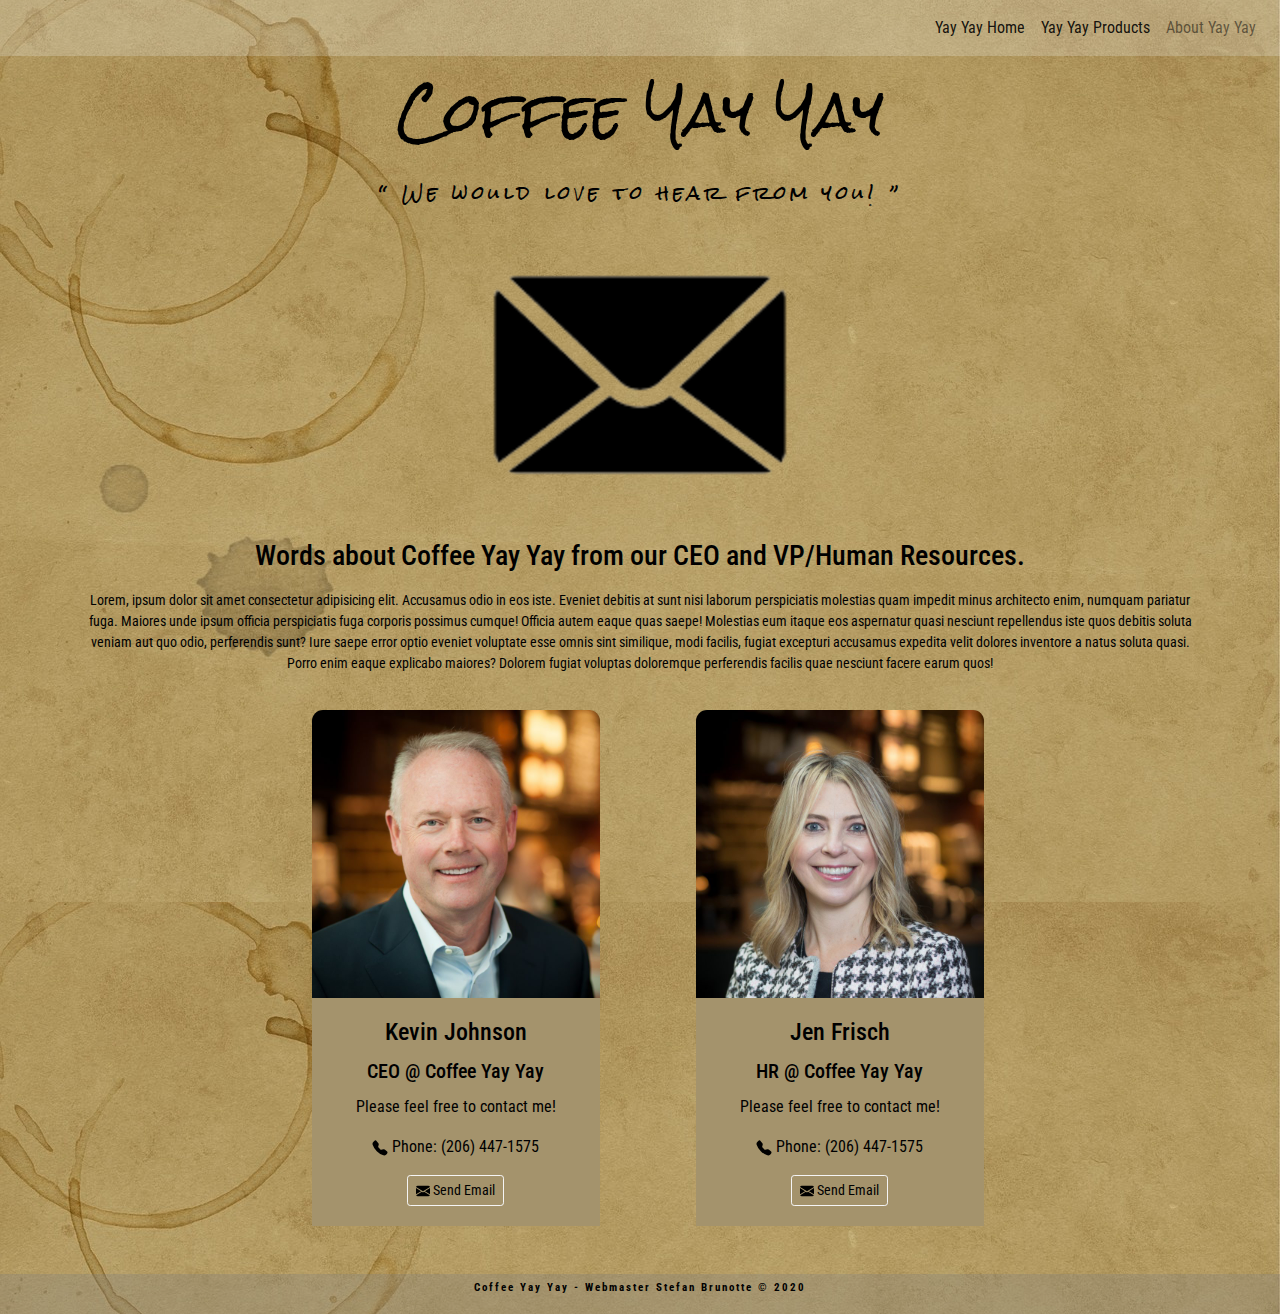
<file: aboutUs.html>
<!DOCTYPE html>
<html lang="en">

<head>
    <meta charset="UTF-8">
    <meta name="viewport" content="width=device-width, initial-scale=1, shrink-to-fit=no">
    <!-- Bootstrap CSS -->
    <link rel="stylesheet" href="https://stackpath.bootstrapcdn.com/bootstrap/4.5.2/css/bootstrap.min.css"
        integrity="sha384-JcKb8q3iqJ61gNV9KGb8thSsNjpSL0n8PARn9HuZOnIxN0hoP+VmmDGMN5t9UJ0Z" crossorigin="anonymous">
    <link href="https://fonts.googleapis.com/css2?family=Rock+Salt&display=swap" rel="stylesheet">
    <!-- Fonts Roboto -->
    <link href="https://fonts.googleapis.com/css2?family=Roboto+Condensed:wght@400;700&display=swap" rel="stylesheet">
    <!-- My CSS -->
    <link rel="stylesheet" href="style/style.css">
    <link rel="icon" href="media/favicon/coffeeCupCropped.png" sizes="16x16" type="image/png">
    <title>About</title>
</head>

<body>
    <nav class="navbar navbar-expand-lg navbar-light bg-light">
        <a class="navbar-brand headerfont" href="index.html">Coffee Yay Yay</a>
        <button class="navbar-toggler" type="button" data-toggle="collapse" data-target="#navbarSupportedContent"
            aria-controls="navbarSupportedContent" aria-expanded="false" aria-label="Toggle navigation">
            <span class="navbar-toggler-icon"></span>
        </button>

        <div class="collapse navbar-collapse" id="navbarSupportedContent">
            <ul class="navbar-nav ml-auto">
                <li class="nav-item active">
                    <a class="nav-link" href="index.html">Yay Yay Home</a>
                </li>
                <li class="nav-item active">
                    <a class="nav-link" href="products.html">Yay Yay Products</a>
                </li>
                <li class="nav-item">
                    <a class="nav-link" href="aboutUs.html">About Yay Yay <span class="sr-only">(current)</span></a>
                </li>
            </ul>
        </div>
    </nav>
    <header class="container">
        <h1 class="center">Coffee Yay Yay</h1>
        <p class=" welcomeText quotes center"> We would love to hear from you! </p>
        <div class="center">
            <a href="mailto:mrbrunotte@gmail.com" class="contact_anchor contact_email_img" target="blank"
                aria-label="Email: mrbrunotte@gmail.com"></a>
        </div>
        <div class="headerText">
            <h3 class="center">Words about Coffee Yay Yay from our CEO and VP/Human Resources.</h3>
            <div class="headerText center">
                <p>Lorem, ipsum dolor sit amet consectetur adipisicing elit. Accusamus odio in eos iste. Eveniet debitis
                    at sunt nisi laborum perspiciatis molestias quam impedit minus architecto enim, numquam pariatur
                    fuga. Maiores unde ipsum officia perspiciatis fuga corporis possimus cumque! Officia autem eaque
                    quas saepe! Molestias eum itaque eos aspernatur quasi nesciunt repellendus iste quos debitis soluta
                    veniam aut quo odio, perferendis sunt? Iure saepe error optio eveniet voluptate esse omnis sint
                    similique, modi facilis, fugiat excepturi accusamus expedita velit dolores inventore a natus soluta
                    quasi. Porro enim eaque explicabo maiores? Dolorem fugiat voluptas doloremque perferendis facilis
                    quae nesciunt facere earum quos!</p>
            </div>
        </div>
    </header>
    <main class="container center">
        <div class="row ml-auto">
            <div class="col-md6 ml-auto mr-5 mb-5">
                <div class="card myCard" style="width: 18rem;">
                    <img src="media/img/ceoStarbucks.jpg" class="card-img-top myCardImgTop " alt="Image of CEO">
                    <div class="card-body myCardBody">
                        <h4 class="card-title">Kevin Johnson</h4>
                        <h5 class="card-title">CEO &#64; Coffee Yay Yay</h5>
                        <p class="card-text">Please feel free to contact me!</p>
                        <ul class="ulContact">
                            <li class="liContact"><svg width="1em" height="1em" viewBox="0 0 16 16"
                                    class="bi bi-telephone-fill" fill="currentColor" xmlns="http://www.w3.org/2000/svg">
                                    <path fill-rule="evenodd"
                                        d="M2.267.98a1.636 1.636 0 0 1 2.448.152l1.681 2.162c.309.396.418.913.296 1.4l-.513 2.053a.636.636 0 0 0 .167.604L8.65 9.654a.636.636 0 0 0 .604.167l2.052-.513a1.636 1.636 0 0 1 1.401.296l2.162 1.681c.777.604.849 1.753.153 2.448l-.97.97c-.693.693-1.73.998-2.697.658a17.47 17.47 0 0 1-6.571-4.144A17.47 17.47 0 0 1 .639 4.646c-.34-.967-.035-2.004.658-2.698l.97-.969z" />
                                </svg> Phone: (206) 447-1575</li>

                            <li class="liContact"><a href="mailto:mrbrunotte@gmail.com" class="contact_anchor"
                                    target="blank" aria-label="Email: mrbrunotte@gmail.com"></a></li>
                        </ul>
                        <a href="mailto:mrbrunotte@gmail.com" class="contact_anchor btn btn-sm btn-outline-light"
                            target="blank" aria-label="Email: mrbrunotte@gmail.com"><svg width="1em" height="1em"
                                viewBox="0 0 16 16" class="bi bi-envelope-fill" fill="currentColor"
                                xmlns="http://www.w3.org/2000/svg">
                                <path fill-rule="evenodd"
                                    d="M.05 3.555A2 2 0 0 1 2 2h12a2 2 0 0 1 1.95 1.555L8 8.414.05 3.555zM0 4.697v7.104l5.803-3.558L0 4.697zM6.761 8.83l-6.57 4.027A2 2 0 0 0 2 14h12a2 2 0 0 0 1.808-1.144l-6.57-4.027L8 9.586l-1.239-.757zm3.436-.586L16 11.801V4.697l-5.803 3.546z" />
                            </svg> Send Email</a>
                    </div>
                </div>
            </div>
            <div class="col-md6 mr-auto ml-5 mb-5">
                <div class="card myCard" style="width: 18rem;">
                    <img src="media/img/hrStarbucks.jpg" class="card-img-top myCardImgTop " alt="Image of CEO">
                    <div class="card-body myCardBody">
                        <h4 class="card-title">Jen Frisch</h4>
                        <h5 class="card-title">HR &#64; Coffee Yay Yay</h5>
                        <p class="card-text">Please feel free to contact me!</p>
                        <ul class="ulContact">
                            <li class="liContact"><svg width="1em" height="1em" viewBox="0 0 16 16"
                                    class="bi bi-telephone-fill" fill="currentColor" xmlns="http://www.w3.org/2000/svg">
                                    <path fill-rule="evenodd"
                                        d="M2.267.98a1.636 1.636 0 0 1 2.448.152l1.681 2.162c.309.396.418.913.296 1.4l-.513 2.053a.636.636 0 0 0 .167.604L8.65 9.654a.636.636 0 0 0 .604.167l2.052-.513a1.636 1.636 0 0 1 1.401.296l2.162 1.681c.777.604.849 1.753.153 2.448l-.97.97c-.693.693-1.73.998-2.697.658a17.47 17.47 0 0 1-6.571-4.144A17.47 17.47 0 0 1 .639 4.646c-.34-.967-.035-2.004.658-2.698l.97-.969z" />
                                </svg> Phone: (206) 447-1575</li>

                            <li class="liContact"><a href="mailto:mrbrunotte@gmail.com" class="contact_anchor"
                                    target="blank" aria-label="Email: mrbrunotte@gmail.com"></a></li>
                        </ul>
                        <a href="mailto:mrbrunotte@gmail.com" class="contact_anchor btn btn-sm btn-outline-light"
                            target="blank" aria-label="Email: mrbrunotte@gmail.com"><svg width="1em" height="1em"
                                viewBox="0 0 16 16" class="bi bi-envelope-fill" fill="currentColor"
                                xmlns="http://www.w3.org/2000/svg">
                                <path fill-rule="evenodd"
                                    d="M.05 3.555A2 2 0 0 1 2 2h12a2 2 0 0 1 1.95 1.555L8 8.414.05 3.555zM0 4.697v7.104l5.803-3.558L0 4.697zM6.761 8.83l-6.57 4.027A2 2 0 0 0 2 14h12a2 2 0 0 0 1.808-1.144l-6.57-4.027L8 9.586l-1.239-.757zm3.436-.586L16 11.801V4.697l-5.803 3.546z" />
                            </svg> Send Email</a>
                    </div>
                </div>
            </div>
        </div>
    </main>
    <footer class="centerItemVertical footerBg">
        <p class="align.middle">Coffee Yay Yay - Webmaster Stefan Brunotte &#169; 2020</p>
    </footer>
    <!-- Optional JavaScript -->
    <!-- jQuery first, then Popper.js, then Bootstrap JS -->
    <script src="https://code.jquery.com/jquery-3.5.1.slim.min.js"
        integrity="sha384-DfXdz2htPH0lsSSs5nCTpuj/zy4C+OGpamoFVy38MVBnE+IbbVYUew+OrCXaRkfj"
        crossorigin="anonymous"></script>
    <script src="https://cdn.jsdelivr.net/npm/popper.js@1.16.1/dist/umd/popper.min.js"
        integrity="sha384-9/reFTGAW83EW2RDu2S0VKaIzap3H66lZH81PoYlFhbGU+6BZp6G7niu735Sk7lN"
        crossorigin="anonymous"></script>
    <script src="https://stackpath.bootstrapcdn.com/bootstrap/4.5.2/js/bootstrap.min.js"
        integrity="sha384-B4gt1jrGC7Jh4AgTPSdUtOBvfO8shuf57BaghqFfPlYxofvL8/KUEfYiJOMMV+rV"
        crossorigin="anonymous"></script>
</body>

</html>
</file>
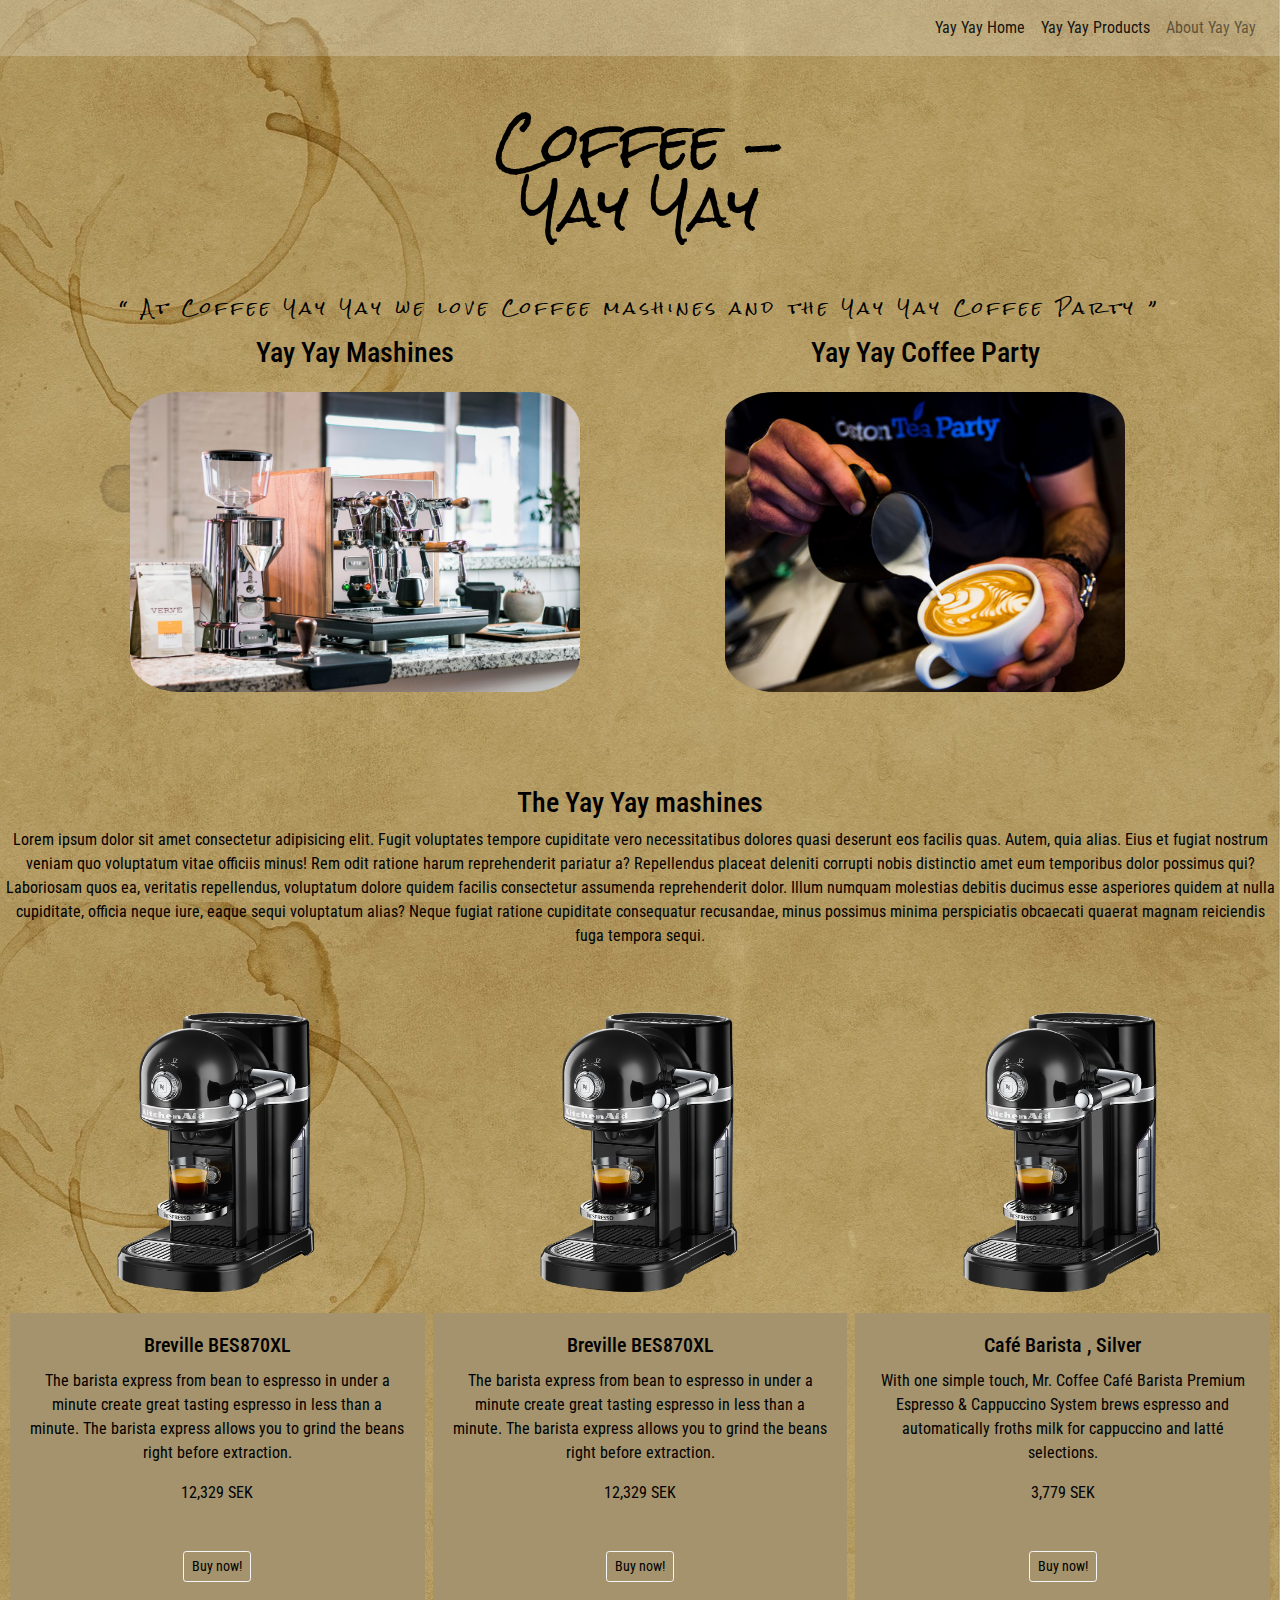
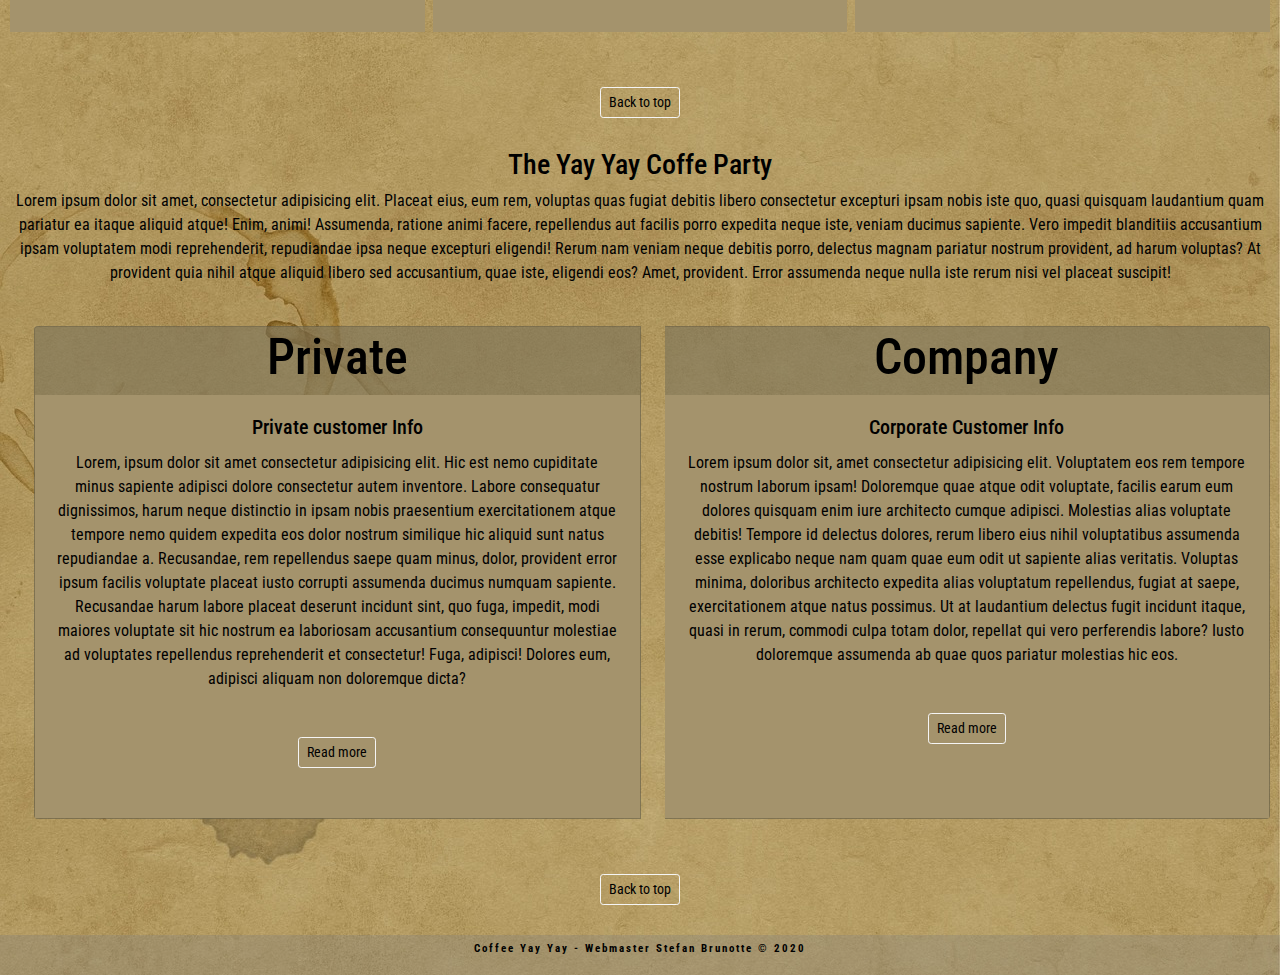
<file: products.html>
<!DOCTYPE html>
<html lang="en">

<head>
    <meta charset="UTF-8">
    <meta name="viewport" content="width=device-width, initial-scale=1, shrink-to-fit=no">
    <!-- Bootstrap CSS -->
    <link rel="stylesheet" href="https://stackpath.bootstrapcdn.com/bootstrap/4.5.2/css/bootstrap.min.css"
        integrity="sha384-JcKb8q3iqJ61gNV9KGb8thSsNjpSL0n8PARn9HuZOnIxN0hoP+VmmDGMN5t9UJ0Z" crossorigin="anonymous">
    <link href="https://fonts.googleapis.com/css2?family=Rock+Salt&display=swap" rel="stylesheet">
    <!-- Fonts Roboto -->
    <link href="https://fonts.googleapis.com/css2?family=Roboto+Condensed:wght@400;700&display=swap" rel="stylesheet">
    <!-- My CSS -->
    <link rel="stylesheet" href="style/style.css">
    <link rel="icon" href="media/favicon/coffeeCupCropped.png" sizes="16x16" type="image/png">
    <title>Products</title>
</head>

<body>
    <nav class="navbar navbar-expand-lg navbar-light bg-light">
        <a class="navbar-brand headerfont" href="index.html">Coffee Yay Yay</a>
        <button class="navbar-toggler" type="button" data-toggle="collapse" data-target="#navbarSupportedContent"
            aria-controls="navbarSupportedContent" aria-expanded="false" aria-label="Toggle navigation">
            <span class="navbar-toggler-icon"></span>
        </button>

        <div class="collapse navbar-collapse" id="navbarSupportedContent">
            <ul class="navbar-nav ml-auto">
                <li class="nav-item active">
                    <a class="nav-link" href="index.html">Yay Yay Home</a>
                </li>
                <li class="nav-item active">
                    <a class="nav-link" href="products.html">Yay Yay Products <span class="sr-only">(current)</span></a>
                </li>
                <li class="nav-item">
                    <a class="nav-link" href="aboutUs.html">About Yay Yay</a>
                </li>
            </ul>
        </div>
    </nav>
    <header class="container center products">
        <h1 class="h1prod center space">Coffee - <br> Yay Yay</h1>
        <p class=" welcomeText welcomeTextProd quotes center"> At Coffee Yay Yay we love Coffee mashines and the Yay Yay
            Coffee Party
        </p>
        <div class="row">
            <div class="col-6">
                <h3 class="center">Yay Yay Mashines</h3>
                <a href="#mashines"><img src="media/img/esspressoMashine.jpg" class="imgSize imgSmall img-fluid"
                        alt="Image of esspresso mashine"></a>
            </div>
            <div class="col-6">
                <h3 class="center">Yay Yay Coffee Party</h3>
                <a href="#party"><img src="media/img/coffeeParty2.jpg" class="imgSize imgSmall img-fluid"
                        alt="Image of esspresso mashine"></a>
            </div>
        </div>
    </header>
    <main class="mainContainer center">
        <div class="mainSection" id="mashines">
            <div class="row">
                <div class="col-sm-12">
                    <h3>The Yay Yay mashines</h3>
                    <p>Lorem ipsum dolor sit amet consectetur adipisicing elit. Fugit voluptates tempore cupiditate vero
                        necessitatibus dolores quasi deserunt eos facilis quas. Autem, quia alias. Eius et fugiat
                        nostrum veniam quo voluptatum vitae officiis minus! Rem odit ratione harum reprehenderit
                        pariatur a? Repellendus placeat deleniti corrupti nobis distinctio amet eum temporibus dolor
                        possimus qui? Laboriosam quos ea, veritatis repellendus, voluptatum dolore quidem facilis
                        consectetur assumenda reprehenderit dolor. Illum numquam molestias debitis ducimus esse
                        asperiores quidem at nulla cupiditate, officia neque iure, eaque sequi voluptatum alias? Neque
                        fugiat ratione cupiditate consequatur recusandae, minus possimus minima perspiciatis obcaecati
                        quaerat magnam reiciendis fuga tempora sequi.</p>
                    <div class="row">
                        <div class="card-group myCardGroup">
                            <div class="card myCard">
                                <img src="media/img/mashine1.png" class="card-img-top productImg m-auto"
                                    alt="img of esspresso mashine">
                                <div class="card-body myCardBody">
                                    <h5 class="card-title">Breville BES870XL</h5>
                                    <p class="card-text">The barista express from bean to espresso in under a minute
                                        create great tasting espresso in less than a minute. The barista
                                        express allows you to grind the beans right before extraction.

                                    </p>
                                    <p class="card-text">
                                        <large class="text-mute">12,329 SEK<large>
                                    </p>
                                    <a href="#"><button type="button" class="btn btn-sm btn-outline-light space">Buy
                                            now!</button></a>
                                </div>
                            </div>
                            <div class="card myCard ml-2">
                                <img src="media/img/mashine1.png" class="card-img-top productImg m-auto"
                                    alt="img of esspresso mashine">
                                <div class="card-body myCardBody">
                                    <h5 class="card-title">Breville BES870XL</h5>
                                    <p class="card-text">The barista express from bean to espresso in under a minute
                                        create great tasting espresso in less than a minute. The barista
                                        express allows you to grind the beans right before extraction.

                                    </p>
                                    <p class="card-text">
                                        <large class="text-mute">12,329 SEK<large>
                                    </p>
                                    <a href="#"><button type="button" class="btn btn-sm btn-outline-light space">Buy
                                            now!</button></a>
                                </div>
                            </div>
                            <div class="card myCard ml-2">
                                <img src="media/img/mashine1.png" class="card-img-top productImg m-auto"
                                    alt="img of esspresso mashine">
                                <div class="card-body myCardBody">
                                    <h5 class="card-title">Café Barista , Silver</h5>
                                    <p class="card-text">With one simple touch, Mr. Coffee Café Barista Premium Espresso
                                        &
                                        Cappuccino System brews espresso and automatically froths milk
                                        for cappuccino and latté selections.
                                    <p class="card-text">
                                        <large class="text-mute">3,779 SEK<large>
                                    </p>
                                    <a href="#"><button type="button" class="btn btn-sm btn-outline-light space">Buy
                                            now!</button></a>
                                </div>
                            </div>


                        </div>
                    </div>
                    <a href="products.html"><button type="button" class="btn btn-sm btn-outline-light space">Back to
                            top</button></a>
                </div>
            </div>
        </div>
        <div class="row" id="party">
            <div class="col-sm-12">
                <h3>The Yay Yay Coffe Party</h3>
                <p>Lorem ipsum dolor sit amet, consectetur adipisicing elit. Placeat eius, eum rem, voluptas quas fugiat
                    debitis libero consectetur excepturi ipsam nobis iste quo, quasi quisquam laudantium quam pariatur
                    ea itaque aliquid atque! Enim, animi! Assumenda, ratione animi facere, repellendus aut facilis porro
                    expedita neque iste, veniam ducimus sapiente. Vero impedit blanditiis accusantium ipsam voluptatem
                    modi reprehenderit, repudiandae ipsa neque excepturi eligendi! Rerum nam veniam neque debitis porro,
                    delectus magnam pariatur nostrum provident, ad harum voluptas? At provident quia nihil atque aliquid
                    libero sed accusantium, quae iste, eligendi eos? Amet, provident. Error assumenda neque nulla iste
                    rerum nisi vel placeat suscipit!</p>
                <div class="row">
                    <div class="card-group myCardGroup">
                        <div class="card productCard ml-4">
                            <h2>Private</h2>
                            <div class="card-body myCardBody">
                                <h5 class="card-title">Private customer Info</h5>
                                <p class="card-text">Lorem, ipsum dolor sit amet consectetur adipisicing elit. Hic
                                    est nemo cupiditate minus sapiente adipisci dolore consectetur autem inventore.
                                    Labore consequatur dignissimos, harum neque distinctio in ipsam nobis
                                    praesentium exercitationem atque tempore nemo quidem expedita eos dolor nostrum
                                    similique hic aliquid sunt natus repudiandae a. Recusandae, rem repellendus
                                    saepe quam minus, dolor, provident error ipsum facilis voluptate placeat iusto
                                    corrupti assumenda ducimus numquam sapiente. Recusandae harum labore placeat
                                    deserunt incidunt sint, quo fuga, impedit, modi maiores voluptate sit hic
                                    nostrum ea laboriosam accusantium consequuntur molestiae ad voluptates
                                    repellendus reprehenderit et consectetur! Fuga, adipisci! Dolores eum, adipisci
                                    aliquam non doloremque dicta?
                                </p>
                                <button type="button" class="btn btn-sm btn-outline-light space">Read more</button>
                            </div>
                        </div>
                        <div class="card productCard ml-4">
                            <h2>Company</h2>
                            <div class="card-body myCardBody">
                                <h5 class="card-title">Corporate Customer Info</h5>
                                <p class="card-text">Lorem ipsum dolor sit, amet consectetur adipisicing elit.
                                    Voluptatem eos rem tempore nostrum laborum ipsam! Doloremque quae atque odit
                                    voluptate, facilis earum eum dolores quisquam enim iure architecto cumque
                                    adipisci. Molestias alias voluptate debitis! Tempore id delectus dolores, rerum
                                    libero eius nihil voluptatibus assumenda esse explicabo neque nam quam quae eum
                                    odit ut sapiente alias veritatis. Voluptas minima, doloribus architecto expedita
                                    alias voluptatum repellendus, fugiat at saepe, exercitationem atque natus
                                    possimus. Ut at laudantium delectus fugit incidunt itaque, quasi in rerum,
                                    commodi culpa totam dolor, repellat qui vero perferendis labore? Iusto
                                    doloremque assumenda ab quae quos pariatur molestias hic eos.
                                </p>
                                <button type="button" class="btn btn-sm btn-outline-light space">Read more</button>
                            </div>
                        </div>
                    </div>
                </div>
                <a href=""><button type="button" class="btn btn-sm btn-outline-light space">Back to top</button></a>
            </div>
        </div>
    </main>
    <footer class="centerItemVertical footerBg">
        <p class="align.middle">Coffee Yay Yay - Webmaster Stefan Brunotte &#169; 2020</p>
    </footer>
    <!-- Optional JavaScript -->
    <!-- jQuery first, then Popper.js, then Bootstrap JS -->
    <script src="https://code.jquery.com/jquery-3.5.1.slim.min.js"
        integrity="sha384-DfXdz2htPH0lsSSs5nCTpuj/zy4C+OGpamoFVy38MVBnE+IbbVYUew+OrCXaRkfj"
        crossorigin="anonymous"></script>
    <script src="https://cdn.jsdelivr.net/npm/popper.js@1.16.1/dist/umd/popper.min.js"
        integrity="sha384-9/reFTGAW83EW2RDu2S0VKaIzap3H66lZH81PoYlFhbGU+6BZp6G7niu735Sk7lN"
        crossorigin="anonymous"></script>
    <script src="https://stackpath.bootstrapcdn.com/bootstrap/4.5.2/js/bootstrap.min.js"
        integrity="sha384-B4gt1jrGC7Jh4AgTPSdUtOBvfO8shuf57BaghqFfPlYxofvL8/KUEfYiJOMMV+rV"
        crossorigin="anonymous"></script>
</body>

</html>
</file>
<file: style/style.css>
html {
    scroll-behavior: smooth;
    height: 100%;
}
* {
    box-sizing: border-box;
    padding: 0; 
    margin: 0;
}
body {
    font-family: 'Roboto Condensed', sans-serif;
    color: black;
    background-color: #5151c5;
    background-image: url(../media/img/backgroundBody.jpg);
    background-repeat: repeat-y;
    background-position: center;
    background-size: cover;
    min-height: 100%;
    display: flex;
    flex-direction: column;
}

h1 {
    font-family: 'Rock Salt', cursive;
    font-size: 120px;
    padding: 25px 0;
}

h2 {
    font-size: 50px;
}
h3 {
    font-size: 40px;
}
footer {
    height: 40px;
    font-size: 11px;
    font-weight: 700;
    letter-spacing: 2px;
    background-color:rgba(128, 128, 128, 0.315);
    padding: 15px 0 10px;
    margin-top: auto;
}
a,
ul,
li {
    text-decoration: none;
    color: white;
    list-style-type: none;
}
a:hover,
ul:hover,
li:hover {
    text-decoration: none;
    color: black;
    list-style-type: none;
}
#mashines,
#party {
    height: 100vh;
}
::before, ::after {
    box-sizing: inherit;
}
.quotes::before {
    content: open-quote;
}
.quotes::after{
    content: close-quote;
}

/* navbar background */
.bg-light {
    background-color:#f8f9fa38 !important;
}

.headerfont {
    font-family: 'Rock Salt', cursive;
}
.welcomeText {
    font-family: 'Rock Salt', cursive;
    font-size: 30px;
    letter-spacing: 4px;
    padding: 25px 0;
}
.center {
    text-align: center;
}
.space {
    margin: 30px;
}
.centerItemHorisontal {
    display: flex;
    justify-content: center;
}
.centerItemVertical {
    display: flex;
    justify-content: center;
    align-items: center;
}
.centerVideo {
    display: flex;
    justify-content: center;
}
.videoDisplay {
    height: 40vh;
}

.headerText {
    padding: 10px 0;
}
.whoAreWe,
.whatWeDo,
.ourParty {
    padding: 25px;
}
.firstBackground {
    background-color: rgba(128, 128, 128, 0.315);
    border-radius: 25px;
}
.secondBackground {
    background-color: rgba(128, 128, 128, 0.315);
    border-radius: 25px;
    padding: 25px;
    margin: 25px 0;
}
.ourParty {
    padding: 0;
}
.ourParty p {
    width: 90%;
    text-align: center;
    margin: 0 auto;
}
.imgMain,
.imgSmall {
    width: auto;
    border-radius: 50px;
    padding: 15px 0;
}
.imgMain {
    height: 400px;
} 
.imgSmall {
    min-height: 100px;
} 
.btn {
    color: black;
    border-color: whitesmoke
}
.btn-outline-light:hover {
    color: black;
    background-color: transparent;
    border-color: black;
}
.imgEmp {
    max-width: 200px;
    border-radius: 25px;
}
.contact_email_img {
    content: url(../media/img/email150x150.png);
    width: 300px;
    height: 300px;
}
.contact_email_img:hover {
    content: url(../media/img/email_open_white170.png);
}
.myCard {
    border: none;
    border-radius: 50px;
    background-color: transparent;
}
.myCardImgTop {
    border-top-left-radius: calc(.75rem - 1px);
    border-top-right-radius: calc(.75rem - 1px);
}
.myCardBody{
    background-color: #a4936c;
    border-style: none;
}
.ulContact,
.liContact,
.liContact a {
color: black;
}
.imgSize {
    max-height: 330px;
}
.mySrOnly {
    color: white;
}
.products {
    height: 100vh;
}
.productImg {
    width: 250px;
    padding-top: 20px;
}
.productCard {
    background-color: #7c73599d;
}
.myCardGroup {
    margin: 25px;
}

/* Media Breakpoints */
/*Small devices (landscape phones, 576px and up)*/
@media (min-width: 300px) and (max-width: 576px) { 
    #mashines, #party {
        height: auto;
    }
    #mashines {
        margin-top: 0px
    }
    h1,
    .h1prod {
        font-size: 40px;
    }
    
    h3 {
        font-size: 20px;
    }
    .mainContainer {
        margin-top: 215px;
    }
    .products {
        height: 55vh;
    }
    .navbar-brand {
        display: none;
    }
    .welcomeText {
        font-size: 18px;
        
    }
    .welcomeTextProd {
        font-size: 16px;
        padding: 0 20px;
    }
    .headerText p,
    .whatWeDo p,
    .whoAreWe p,
    .ourParty p {
        font-size: 12px;
    }
    .video {
        display: none;
    }
    .videoDisplay {
        height: 0vh;
    }
    .imgMain {
        height: 300px;
    }
    .ml-5 {
        margin-left: 0px !important;
    }
    .contact_email_img {
        display: none;
    }
    footer {
        font-size: 7px;
    }
}
/*Medium devices (tablets, 576px and up)*/
@media (min-width: 576px) and (max-width: 768px) { 
    #mashines, #party {
        height: auto;
    }
    #mashines {
        margin-top: 0px
    }
    h1,
    .h1prod {
        font-size: 54px;
    }
    h3 {
        font-size: 28px;
    }
    .products {
        height: 65vh;
    }
    .productImg {
        width: 136px;
    }
    .navbar-brand {
        display: none;
    }
    .welcomeText {
        font-size: 18px;
        padding: 0;
    }
    .welcomeTextProd {
        font-size: 16px;
    }
    .headerText p,
    .whatWeDo p,
    .whoAreWe p,
    .ourParty p {
        font-size: 14px;
    }
    .videoDisplay {
        height: 0vh;
    }
    .imgMain {
        height: 300px;
    }
    .contact_email_img {
        display: none;
    }
}
/*Medium devices (tablets, 768px and up)*/
@media (min-width: 768px) and (max-width: 992px) { 
    #mashines, #party {
        height: auto;
    }
    h1,
    .h1prod {
        font-size: 54px;
    }
    h3 {
        font-size: 28px;
    }
    
    .products {
        height: 65vh;
    }
    .navbar-brand {
        display: none;
    }
    .welcomeText {
        font-size: 18px;
        padding: 0;
    }
    .welcomeTextProd {
        font-size: 16px;
    }
    .headerText p,
    .whatWeDo p,
    .whoAreWe p,
    .ourParty p {
        font-size: 14px;
    }
    .productImg {
        width: 136px;
    }
    .imgMain {
        height: 300px;
    }
    .card-text {
        font-size: 12px;
    }
    
}

/*Large devices (desktops, 992px and up)*/
@media (min-width: 992px) { 
    #mashines, #party {
        height: auto;
    }
    h1,
    .h1prod {
        font-size: 54px;
    }
    h3 {
        font-size: 28px;
    }
    .mainSection {
        margin-top: 145px;
    }
    .products {
        height: 65vh;
    }
    .navbar-brand {
        display: none;
    }
    .welcomeText {
        font-size: 18px;
        padding: 0;
    }
    .welcomeTextProd {
        font-size: 16px;
    }
    .headerText p,
    .whatWeDo p,
    .whoAreWe p,
    .ourParty p {
        font-size: 14px;
    }

    .imgMain {
        height: 300px;
    }
 }
</file>
